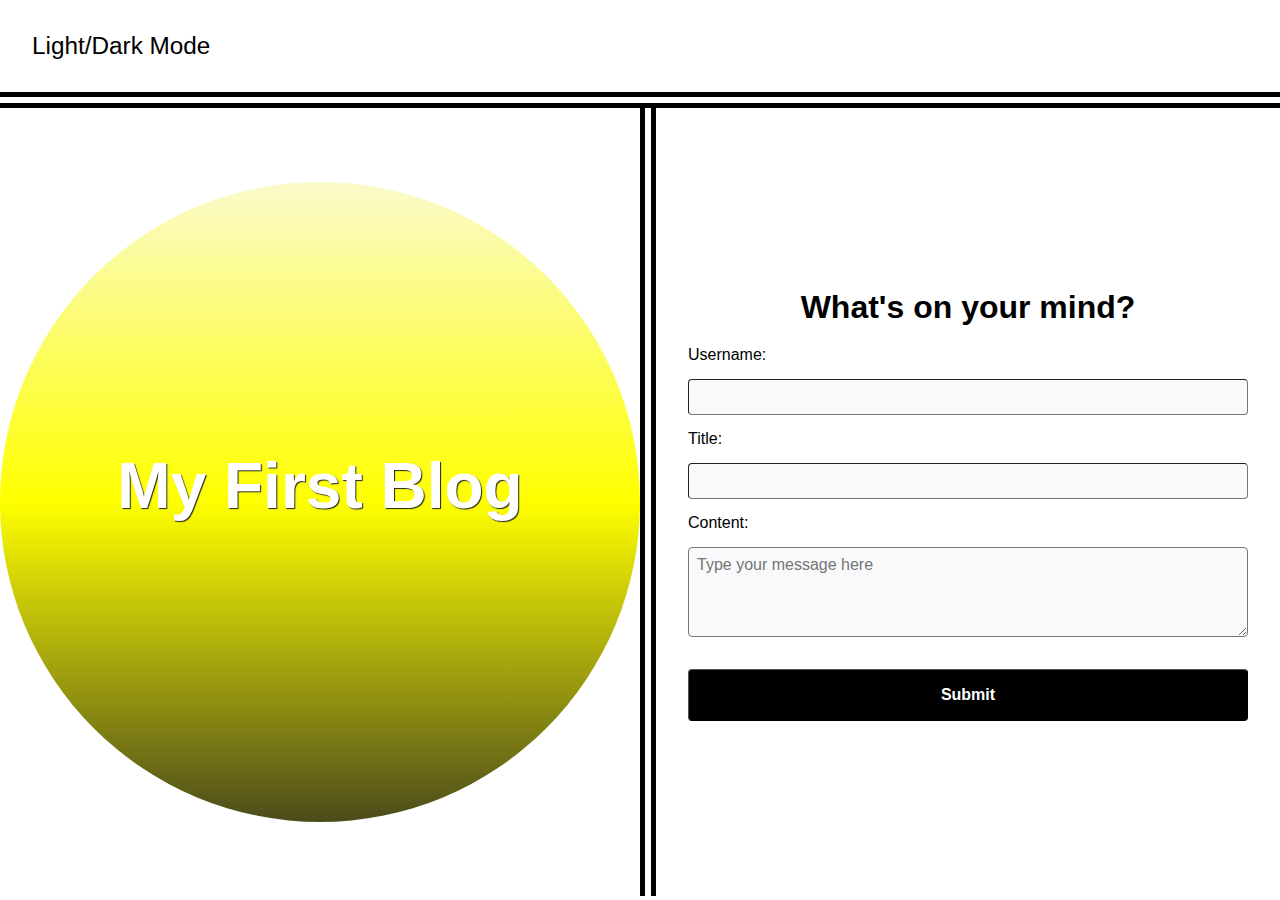
<file: index.html>
<!DOCTYPE html>
<html lang="en">
  <head>
    <meta charset="UTF-8" />
    <meta name="viewport" content="width=device-width, initial-scale=1.0" />
    <meta http-equiv="X-UA-Compatible" content="ie=edge" />
    <title>My First Blog</title>

    <link rel="stylesheet" href="./assets/css/styles.css" />
    <link rel="stylesheet" href="./assets/css/form.css" />

    <script defer src="./assets/js/logic.js" type="text/javascript"></script>
    <script defer src="./assets/js/form.js" type="text/javascript"></script>
  </head>
<body>
<header>
  <button id="toggle">Light/Dark Mode</button>
</header>
<main>
  <aside class="circle">
    <h2>My First Blog</h2>
  </aside>

<section>
<form id="myForm" action="submit" method="post">
  <h2>What's on your mind?</h2>
<label for="username">Username:</label>
<input type="text" id="username" username="username" required>

<label for="title">Title:</label>
<input type="text" id="title" title="title" required>

<label for="content">Content:</label>
<textarea id="content" rows="4" cols="50" placeholder="Type your message here"></textarea>

<p id="error" style="color: red; display: none;">Please complete the form.</p>

<input type="submit" value="Submit">
  </form>
<div id="blogList"></div>
</section>
</main>
</body>
</html>
</file>
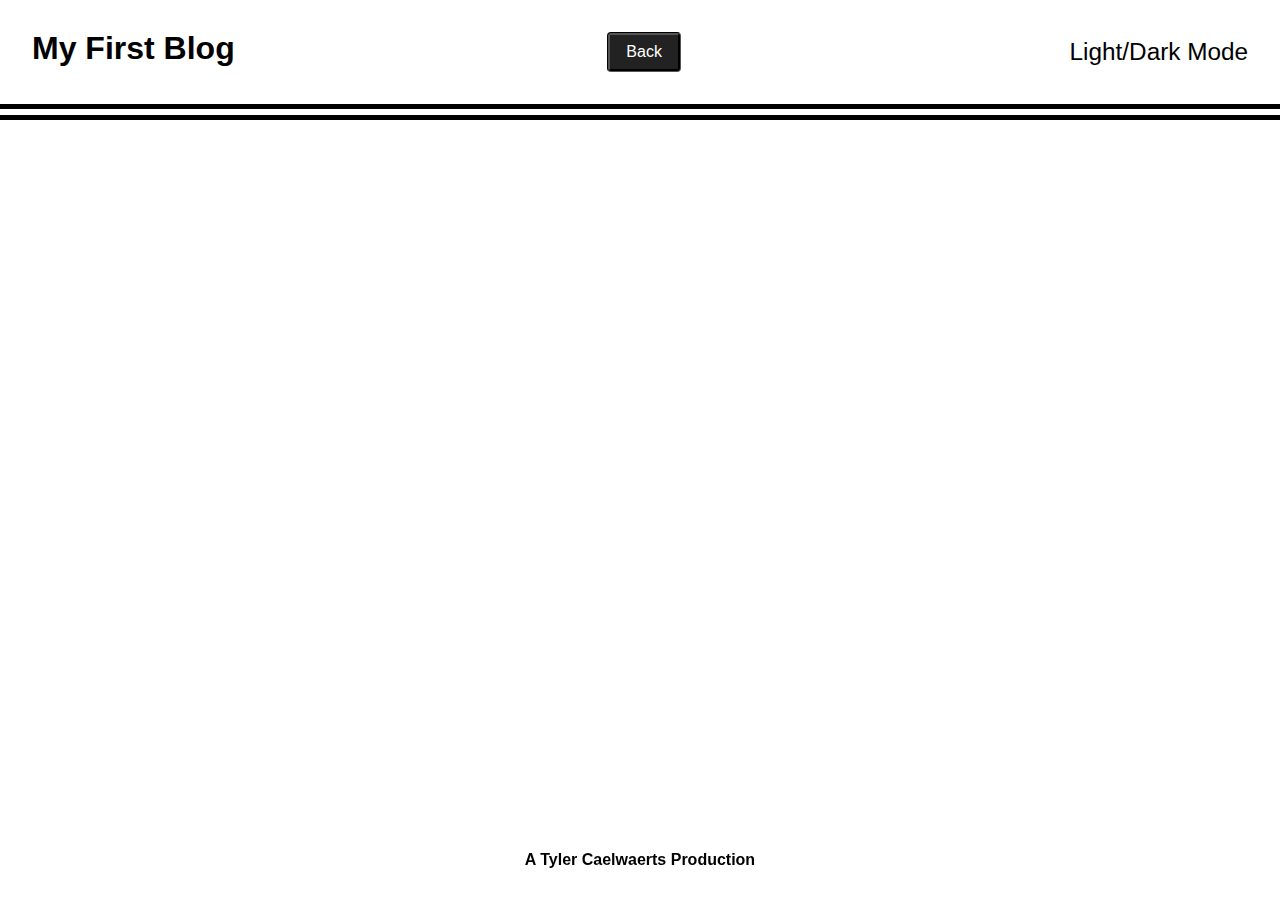
<file: blog.html>
<!DOCTYPE html>
<html lang="en">

<head>
  <meta charset="UTF-8" />
  <meta name="viewport" content="width=device-width, initial-scale=1.0" />
  <meta http-equiv="X-UA-Compatible" content="ie=edge" />
  <title>My First Blog</title>

  <link rel="stylesheet" href="./assets/css/styles.css" />
  <link rel="stylesheet" href="./assets/css/blog.css" />

  <script defer src="./assets/js/logic.js" type="text/javascript"></script>
  <script defer src="./assets/js/blog.js" type="text/javascript"></script>
</head>

<body>
  <header>
    <h1>My First Blog</h1>
    <button id="back">Back</button>
    <button id="toggle">Light/Dark Mode</button>
  </header>
<main id="blogPostsContainer">
  <p id="noPostsMessage" style="display: none;">No blog posts available</p>
  <div id="posts"></div>
  <div class="circle"></div>
  <div id="blogPost"></div>

  <script>
    const blogPosts = JSON.parse(localStorage.getItem('blog-posts')) || [];
    const blogContainer = document.getElementById('blogPost');
    const noPostsMessage = document.getElementById('noPostsMessage');

    blogPosts.forEach(post => {
      const postElement = document.createElement('article');
      postElement.innerHTML = `<h2>${post.title}</h2><p>${post.username}</p><p>${post.content}</p>`;
      blogContainer.appendChild(postElement);
    });
  </script>

  </main>
  <!-- TODO: Create header, main, and footer elements -->
<footer>
  <h2 style="text-align: center;">A Tyler Caelwaerts Production</h2>
</footer>

</body>

</html>
</file>
<file: assets/css/form.css>
/*
  Form Styles
*/

/*
  Tags
*/
aside {
  background: linear-gradient(
    var(--light-accent), 
    var(--circle-color), 
    var(--dark-accent)
  );
  clip-path: circle(20rem at center);
  display: flex;
  justify-content: center;
  align-items: center;
}

aside, 
section {
  flex: 1 1 50%;
}

aside > h2 {
  font-size: 4rem;
  color: white;
  text-shadow: 1px 1px 1px var(--dark-accent);
}

form {
  display: flex;
  flex-flow: column wrap;
  position: relative;
}

form > *:not(label) {
  margin: 1rem 0;
  padding: 0.5rem;
}

h2 {
  text-align: center;
  font-size: 2rem;
  margin-bottom: 2rem;
}

input[type=submit] {
  padding: 1rem;
  cursor: pointer;
  font-weight: bold;
  font-size: 1rem;
  background-color: var(--dark);
  color: var(--light);
}

input[type=submit]:active {
  box-shadow: 1px 1px 1px 1px rgba(0, 0, 0, .5);
  background-color: var(--dark-accent);
}

input[type=submit]:hover {
  border-style: inset;
  background-color: var(--dark-accent-action);
}

input,
textarea {
  border-radius: 4px;
  border-width: 1px;
  font-size: 1rem;
  background-color: var(--light-accent);
}

section {
  padding: 2rem;
  display: flex;
  align-items: stretch;
  flex-flow: column wrap;
  justify-content: center;
  border-left: double 1rem;
}

/*
  Classes
*/
.dark section {
  border-left: solid .5rem var(--disabled);
}

/*
  IDs
*/
#error {
  color: var(--error);
  opacity: .75;
  position: absolute;
  bottom: -2rem;
}
</file>
<file: assets/css/blog.css>
/*
  Blog Styles
*/

/*
  Tags
*/
a {
  text-decoration: none;
}

article {
  flex: 1 1 50%;
  border: 2px solid;
  border-radius: 4px;
  padding: 1rem;
  position: relative;
}

article blockquote {
  margin: 1rem;
  margin-bottom: 2rem;
  font-style: italic;
}

article h2 {
  text-transform: capitalize;
  border-bottom: thin solid;
}

article p {
  position: absolute;
  left: 1rem;
  bottom: 0.5rem;
  opacity: .75;
}

footer {
  position: fixed;
  inset: 0;
  top: calc(100% - 5rem);
}

li {
  margin: 1rem;
}

main {
  flex-direction: column;
  gap: 1em;
  padding: 1rem;
  height: calc(100vh - 11rem);
  overflow-y: scroll;
  justify-content: flex-start;
}

ul {
  list-style: none;
}

/*
  Classes
*/
.card {
  flex: 1 1 50%;
  border: 2px solid;
  border-radius: 4px;
}

.dark a {
  color: var(--light);
}

.light footer {
  border-top: double 1rem;
}

.light a {
  color: var(--dark);
}

/*
  IDs
*/
#back {
  padding: 0.5rem 1rem;
  border-radius: 4px;
  margin-right: 1rem;
  border: groove black;
  background-color: var(--dark-accent);
  color: var(--light);
}


#back:active {
  box-shadow: 1px 1px 1px 1px rgba(0, 0, 0, .5);
  background-color: var(--dark-accent);
}

#back:hover {
  border-style: inset;
  background-color: var(--dark-accent-action);
}

#love {
  text-align: center;
}
</file>
<file: assets/css/styles.css>
/*
  Resets
*/
*,
*:before,
*:after {
  margin: 0;
  padding: 0;
  box-sizing: border-box;
}

html {
  height: 100%;
}

body {
  min-height: 100%;
  line-height: 1;
  font-family: sans-serif;
}

​h1,
h2,
h3,
h4,
h5,
h6 {
  font-size: 100%;
}

​input,
select,
option,
optgroup,
textarea,
button,
pre,
code {
  font-size: 100%;
  font-family: inherit;
}

​ol,
ul {
  list-style: none;
}

/*
  General Styles
*/
/*
  Universal
*/
:root {
  --light: #fff;
  --light-accent: #f9f9fb;
  --dark: #000;
  --dark-accent: #222;
  --dark-accent-action: #111;
  --action: #563d7c;
  --action-accent: #8570a5;
  --disabled: #aaa;
  --error: #ff0022;
  --circle-color: #ffb100;
}

* {
  transition: background-color ease-in .5s;
}

/*
  Tags
*/
header {
  display: flex;
  flex-flow: row wrap;
  justify-content: space-between;
}

header,
footer {
  padding: 2rem;
}

main {
  height: calc(100vh - 6rem);
  display: flex;
  justify-content: center;
  align-items: stretch;
  border-top: double 1rem;
}

/*
  Classes
*/
.dark header,
.dark footer {
  background-color: var(--dark);
  color: var(--light);
}


.dark main {
  background-color: var(--dark-accent);
  color: var(--light);
  border-top: solid .5rem var(--disabled);
}

.light header,
.light footer {
  background-color: var(--light);
  color: var(--dark);
}

.light main {
  background-color: var(--light-accent);
  color: var(--dark);
}

/*
  IDs
*/
#toggle {
  font-size: 1.52em;
  margin: 0;
  padding: 0;
  background: transparent;
  border: none;
  cursor: pointer;
  text-shadow: 0px 0px .5rem var(--light-accent);
}

:root {
  --background-color: white;
  --text-color: black;
  --circle-color: yellow; /* For the toggle button */
}

body {
  background-color: var(--background-color);
  color: var(--text-color);
}

.dark-mode {
  --background-color: black;
  --text-color: white;
  --circle-color: blue; /* Change circle color in dark mode */
}
</file>
